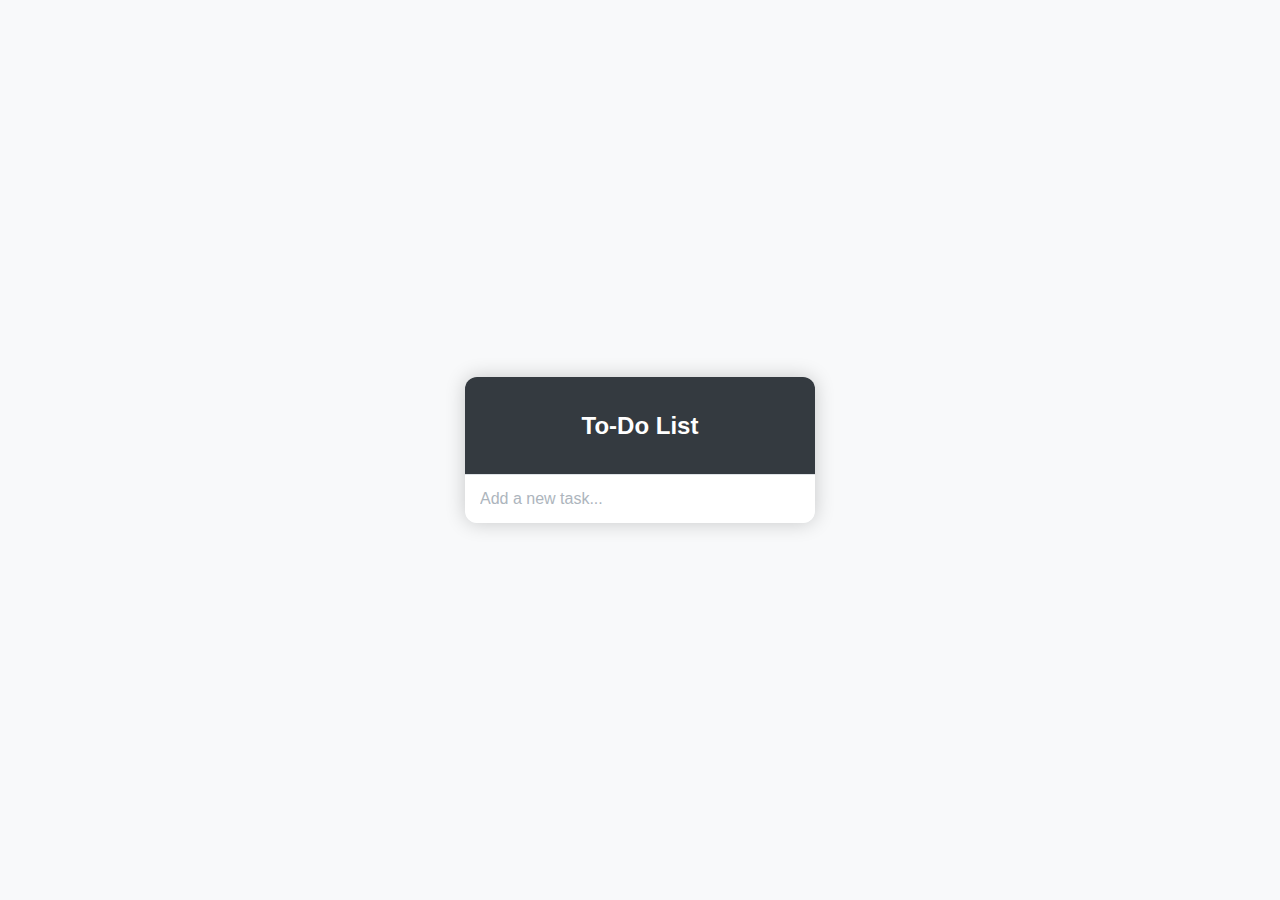
<file: 2.To-Do List/index.html>
<!DOCTYPE html>
<html lang="en">
<head>
    <meta charset="UTF-8">
    <meta name="viewport" content="width=device-width, initial-scale=1.0">
    <link rel="stylesheet" href="styles.css">
    <title>To-Do List</title>
</head>
<body>

    <div id="todo-container">
        <div id="todo-header">
            <h2>To-Do List</h2>
        </div>
        <ul id="todo-list"></ul>
        <input type="text" id="add-todo" placeholder="Add a new task...">
    </div>

    <script>
        // Check for existing tasks in local storage
        const existingTasks = JSON.parse(localStorage.getItem('tasks')) || [];

        const todoList = document.getElementById('todo-list');
        const addTodoInput = document.getElementById('add-todo');

        function renderTasks() {
            // Clear existing tasks
            todoList.innerHTML = '';

            // Render tasks from local storage
            existingTasks.forEach((task, index) => {
                const listItem = document.createElement('li');
                listItem.className = `todo-item ${task.completed ? 'completed' : ''}`;
                listItem.innerHTML = `
                    <input type="checkbox" ${task.completed ? 'checked' : ''} onclick="toggleTask(${index})">
                    <span>${task.text}</span>
                    <button onclick="deleteTask(${index})">Delete</button>
                `;
                todoList.appendChild(listItem);
            });
        }

        function addTask() {
            const taskText = addTodoInput.value.trim();

            if (taskText !== '') {
                const newTask = { text: taskText, completed: false };
                existingTasks.push(newTask);
                localStorage.setItem('tasks', JSON.stringify(existingTasks));
                addTodoInput.value = '';
                renderTasks();
            }
        }

        function deleteTask(index) {
            existingTasks.splice(index, 1);
            localStorage.setItem('tasks', JSON.stringify(existingTasks));
            renderTasks();
        }

        function toggleTask(index) {
            existingTasks[index].completed = !existingTasks[index].completed;
            localStorage.setItem('tasks', JSON.stringify(existingTasks));
            renderTasks();
        }

        // Initial render
        renderTasks();

        // Event listeners
        document.getElementById('add-todo').addEventListener('keypress', function (e) {
            if (e.key === 'Enter') {
                addTask();
            }
        });
    </script>

</body>
</html>
</file>
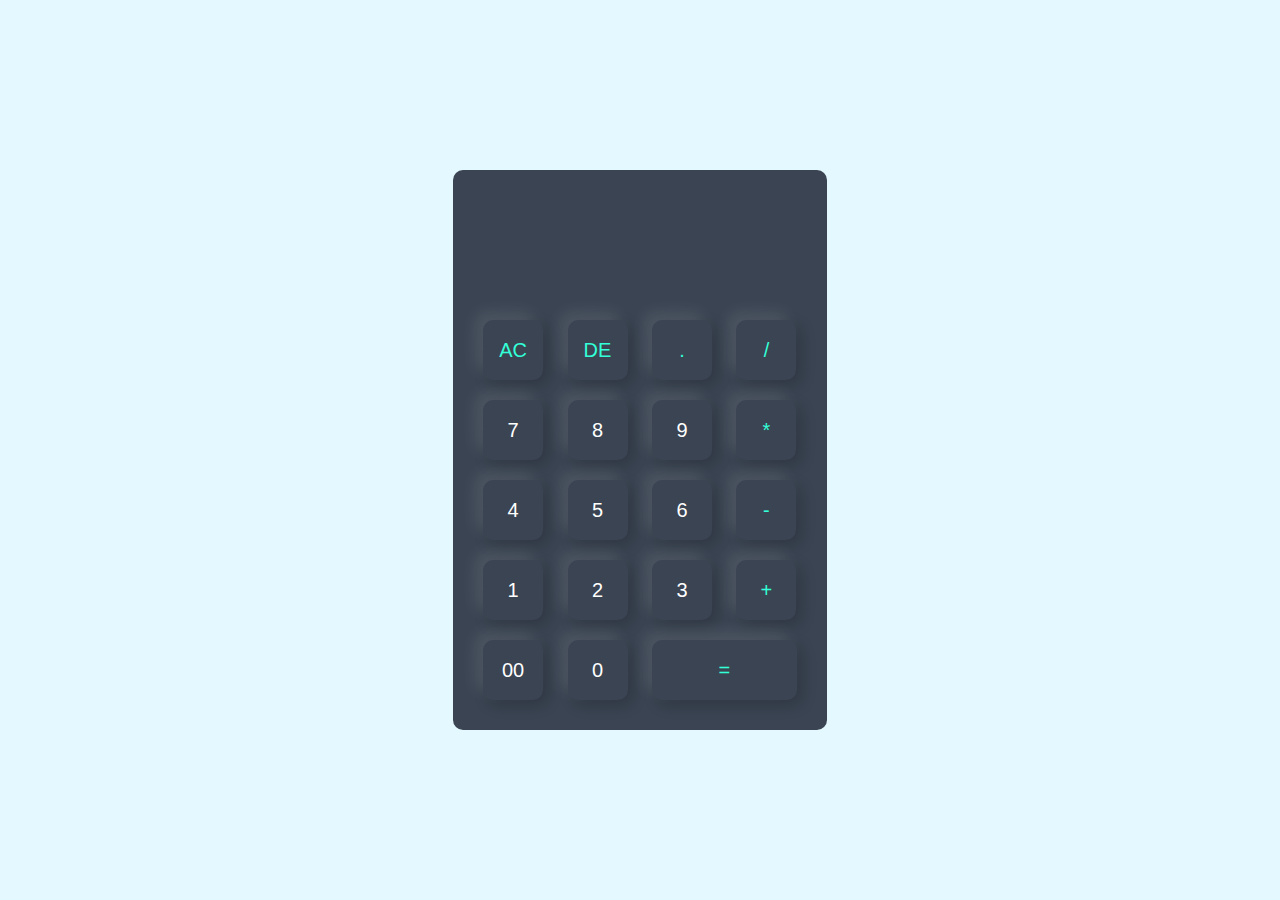
<file: 4.Calculator/index.html>
<!DOCTYPE html>
<html>
<head>
    <meta name="viewport" content="width=device-width, initial-scale=1.0">
    <link rel="stylesheet" href="styles.css">
    <title>Calculator</title>
</head>
<body>

<div class="container">
  <div class="calculator">
    <form>
      <div class="display">
        <input type="text" name="display">
      </div>
      <div>
        <input type="button" value="AC" onclick="display.value = '' " class="operator">
        <input type="button" value="DE" onclick="display.value =  display.value.toString().slice(0,-1)" class="operator">
        <input type="button" value="." onclick="display.value += '.' " class="operator">
        <input type="button" value="/" onclick="display.value += '/' " class="operator">
      </div>
      <div>
        <input type="button" value="7" onclick="display.value += '7' ">
        <input type="button" value="8" onclick="display.value += '8' ">
        <input type="button" value="9" onclick="display.value += '9' ">
        <input type="button" value="*" onclick="display.value += '*' " class="operator">
      </div>
      <div>
        <input type="button" value="4" onclick="display.value += '4' ">
        <input type="button" value="5" onclick="display.value += '5' ">
        <input type="button" value="6" onclick="display.value += '6' ">
        <input type="button" value="-" onclick="display.value += '-' " class="operator">
      </div>
      <div>
        <input type="button" value="1" onclick="display.value += '1' ">
        <input type="button" value="2" onclick="display.value += '2' ">
        <input type="button" value="3" onclick="display.value += '3' ">
        <input type="button" value="+" onclick="display.value += '+' " class="operator">
      </div>
      <div>
        <input type="button" value="00" onclick="display.value += '00' ">
        <input type="button" value="0" onclick="display.value += '0' ">
        <input type="button" value="=" onclick="display.value = eval(display.value)" class="equal operator">
       
      </div>
    </form>
  </div>
</div>


</body>
</html>
</file>
<file: 2.To-Do List/styles.css>
body {
            font-family: 'Arial', sans-serif;
            background-color: #f8f9fa;
            margin: 0;
            padding: 0;
            display: flex;
            justify-content: center;
            align-items: center;
            height: 100vh;
        }

        #todo-container {
            width: 350px;
            box-shadow: 0 0 20px rgba(0, 0, 0, 0.2);
            border-radius: 12px;
            overflow: hidden;
        }

        #todo-header {
            background-color: #343a40;
            color: white;
            padding: 15px;
            text-align: center;
        }

        #todo-list {
            list-style-type: none;
            padding: 0;
            margin: 0;
        }

        .todo-item {
            padding: 15px;
            border-bottom: 1px solid #dee2e6;
            display: flex;
            justify-content: space-between;
            align-items: center;
        }

        .todo-item button {
            background-color: #dc3545;
            color: white;
            border: none;
            padding: 8px 15px;
            border-radius: 6px;
            cursor: pointer;
        }

        .todo-item input[type="checkbox"] {
            margin-right: 15px;
        }

        .completed span {
            text-decoration: line-through;
            color: #6c757d; /* gray color for completed tasks */
        }

        #add-todo {
            width: 100%;
            padding: 15px;
            box-sizing: border-box;
            border: none;
            border-top: 1px solid #dee2e6;
            outline: none;
            font-size: 16px;
            border-radius: 0 0 12px 12px;
        }

        #add-todo::placeholder {
            color: #adb5bd;
        }

        #add-todo:focus {
            background-color: #e9ecef;
        }
</file>
<file: 4.Calculator/styles.css>
*{
        margin: 0;
        padding: 0;
        font-family: 'Poppins', sans-serif;
        box-sizing: border-box;
      }


      .container{
          width: 100%;
          height: 100vh;
          background: #e3f9ff;
          display: flex;
          align-items: center;
          justify-content: center;
      }
      .calculator{
          background: #3a4452;
          padding: 20px;
          border-radius: 10px;
      }
      .calculator form input{
          border: 0;
          outline: 0;
          width: 60px;
          height: 60px;
          border-radius: 10px;
          box-shadow: -8px -8px 15px rgba(255, 255, 255, 0.1),5px 5px 15px rgba(0, 0, 0, 0.2);
          background: transparent;
          font-size: 20px;
          color: #fff;
          cursor: pointer;
          margin: 10px;
      }

      form .display{
          display: flex;
          justify-content: flex-end;
          margin: 20px 0;
      }
      form .display input{
          text-align: right;
          flex: 1;
          font-size: 45px;
          box-shadow: none;
      }
      form input.equal{
          width: 145px;
      }



      form input.operator{
          color: #33ffd8;
      }
</file>
